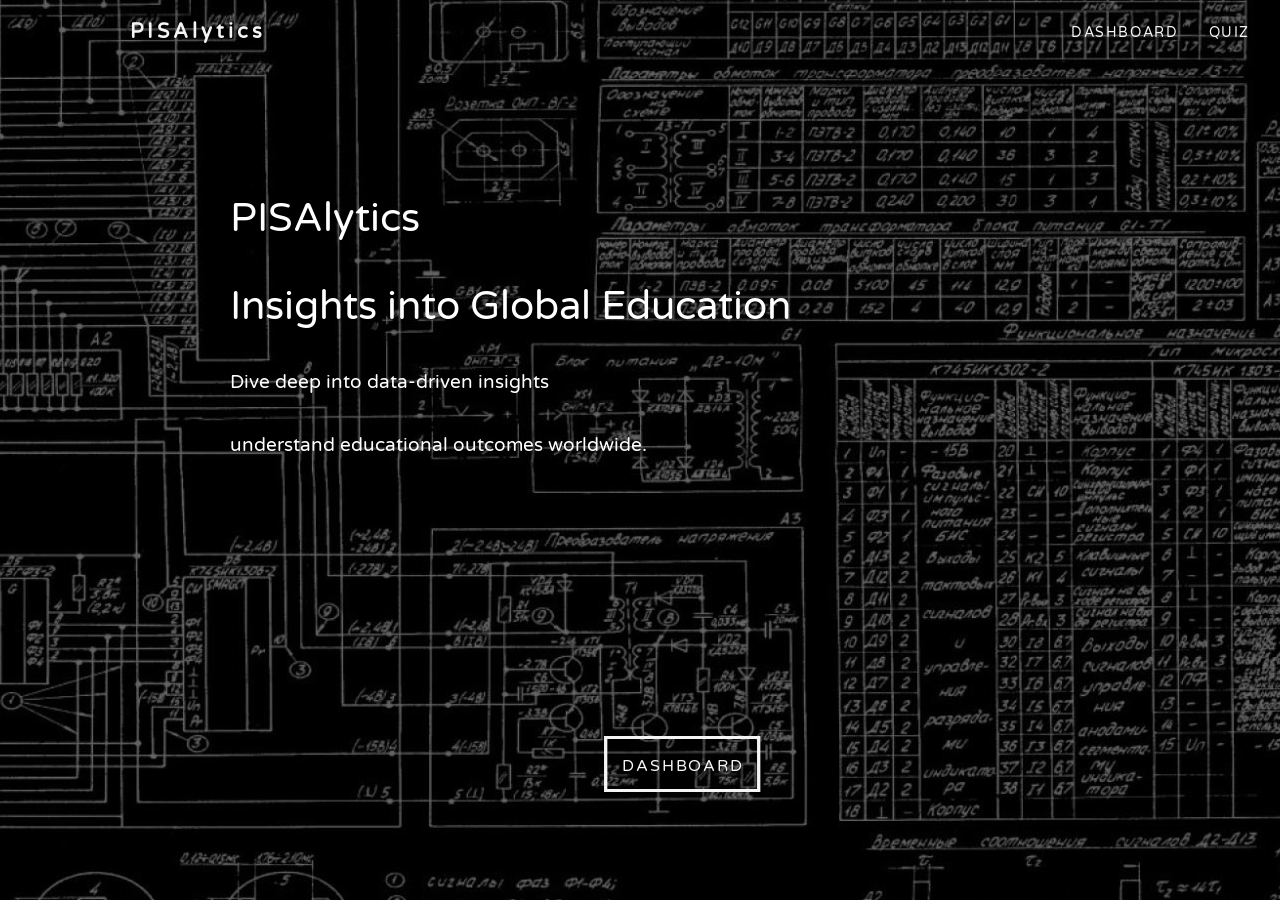
<file: dissertation_frontend/htmls/index.html>
<!DOCTYPE html>
<html lang="en">
<head>
    <meta charset="UTF-8">
    <meta name="viewport" content="width=device-width, initial-scale=1.0">
    <link href="https://fonts.googleapis.com/css?family=Material+Icons|Material+Icons+Outlined|Material+Icons+Two+Tone|Material+Icons+Round|Material+Icons+Sharp" rel="stylesheet">
    <link href="https://fonts.googleapis.com/css2?family=Varela+Round&display=swap" rel="stylesheet">
    <link rel="stylesheet" href="../styles/styles.css">
    <title>PISAlytics</title>
</head>
<body>
    <div class="parallax">
        <div class="overlay">
            <div class="container">
                <h4 class="headerTitle"><a href="index.html" class="headerTitleLink">PISAlytics</a></h4>
                <nav>
                    <ul class="mainLinks">
                        <li><a href="dashboard.html" class="lang">Dashboard</a></li>
                        <li><a href="quiz.html" class="lang">Quiz</a></li>
                    </ul>
                </nav>
            </div>
            <div id="homeTextContainer">
                <p class="FirstSectionTitle lang">PISAlytics</p>
                <p class="FirstSectionTitle lang">Insights into Global Education</p>
                <p class="FirstSectionSubtitle lang">Dive deep into data-driven insights</p>
                <p class="FirstSectionSubtitle lang">understand educational outcomes worldwide.</p>
            </div>
            <div class="homeButton">
                <a href="dashboard.html" class="homeButtonLink lang">Dashboard</a>
            </div>
        </div>
    </div>
</body>
</html>
</file>
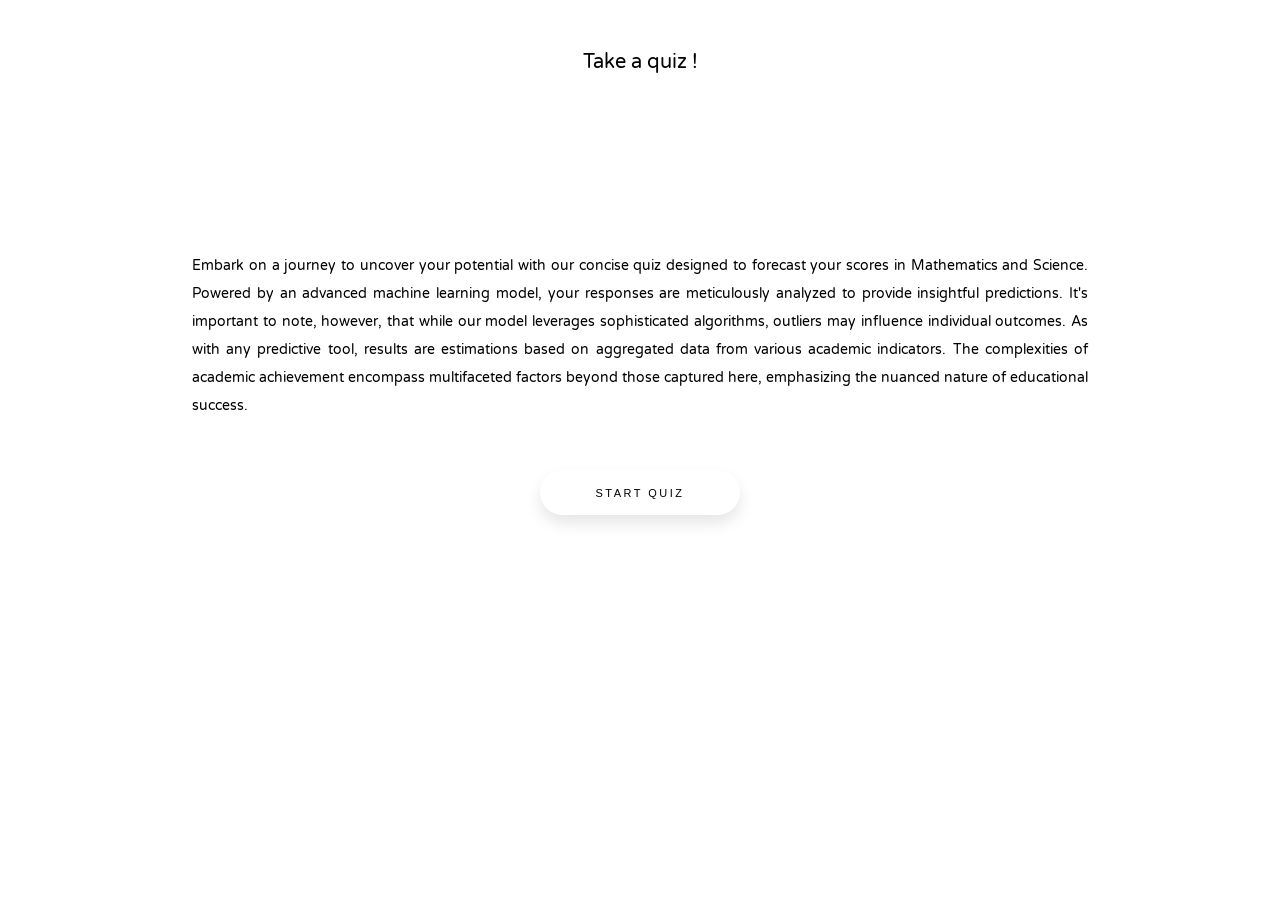
<file: dissertation_frontend/htmls/quiz.html>
<!DOCTYPE html>
<html lang="en">
<head>
    <meta charset="UTF-8">
    <meta name="viewport" content="width=device-width, initial-scale=1.0">
    <link rel="preconnect" href="https://fonts.googleapis.com">
    <link rel="preconnect" href="https://fonts.gstatic.com" crossorigin>
    <link href="https://fonts.googleapis.com/css2?family=Varela+Round&display=swap" rel="stylesheet">    
    <link rel="stylesheet" href="../styles/quiz.css">
    <title>Quiz</title>
</head>
<body>
    <div id="questionContainer" style="display: none;">
        <p id="questionCategory"></p>
        <div class="container">
            <div class="card">
                <p id="questionText"></p>
                <div class="slider-container">
                    <input type="range" id="questionSlider" min="1" max="5" value="3" class="slider">
                    <div class="slider-labels">
                        <span>Strongly Disagree</span>
                        <span>Disagree</span>
                        <span>Neither Agree nor Disagree</span>
                        <span>Agree</span>
                        <span>Strongly Agree</span>
                    </div>
                </div>
            </div>
        </div>
        <div class="btnwrap">
            <button id="nextButton">Next</button>
            <button id="submitButton" style="display: none;">Submit</button>
        </div>
    </div>

    <div id="titleContainer">
        <span class="text">Take a quiz !</span>
    </div>

    <div id="introduction">
        <div class="content">
            <p>Embark on a journey to uncover your potential with our concise quiz designed to forecast your scores in Mathematics and Science. Powered by an advanced machine learning model, your responses are meticulously analyzed to provide insightful predictions. It's important to note, however, that while our model leverages sophisticated algorithms, outliers may influence individual outcomes. As with any predictive tool, results are estimations based on aggregated data from various academic indicators. The complexities of academic achievement encompass multifaceted factors beyond those captured here, emphasizing the nuanced nature of educational success.</p>
        </div>
    </div>

    <div class="wrap">
        <button id="button">Start quiz</button>
    </div>

    <script src="../scripts/script_quiz.js"></script>

    <script>
        document.addEventListener('DOMContentLoaded', function() {
            const slider = document.querySelector('.slider');

            slider.addEventListener('input', function() {
                const value = (this.value - this.min) / (this.max - this.min) * 100;
                this.style.background = `linear-gradient(to right, #ff0065 ${value}%, #d3d3d3 ${value}%)`;
            });
        });
    </script>
</body>
</html>
</file>
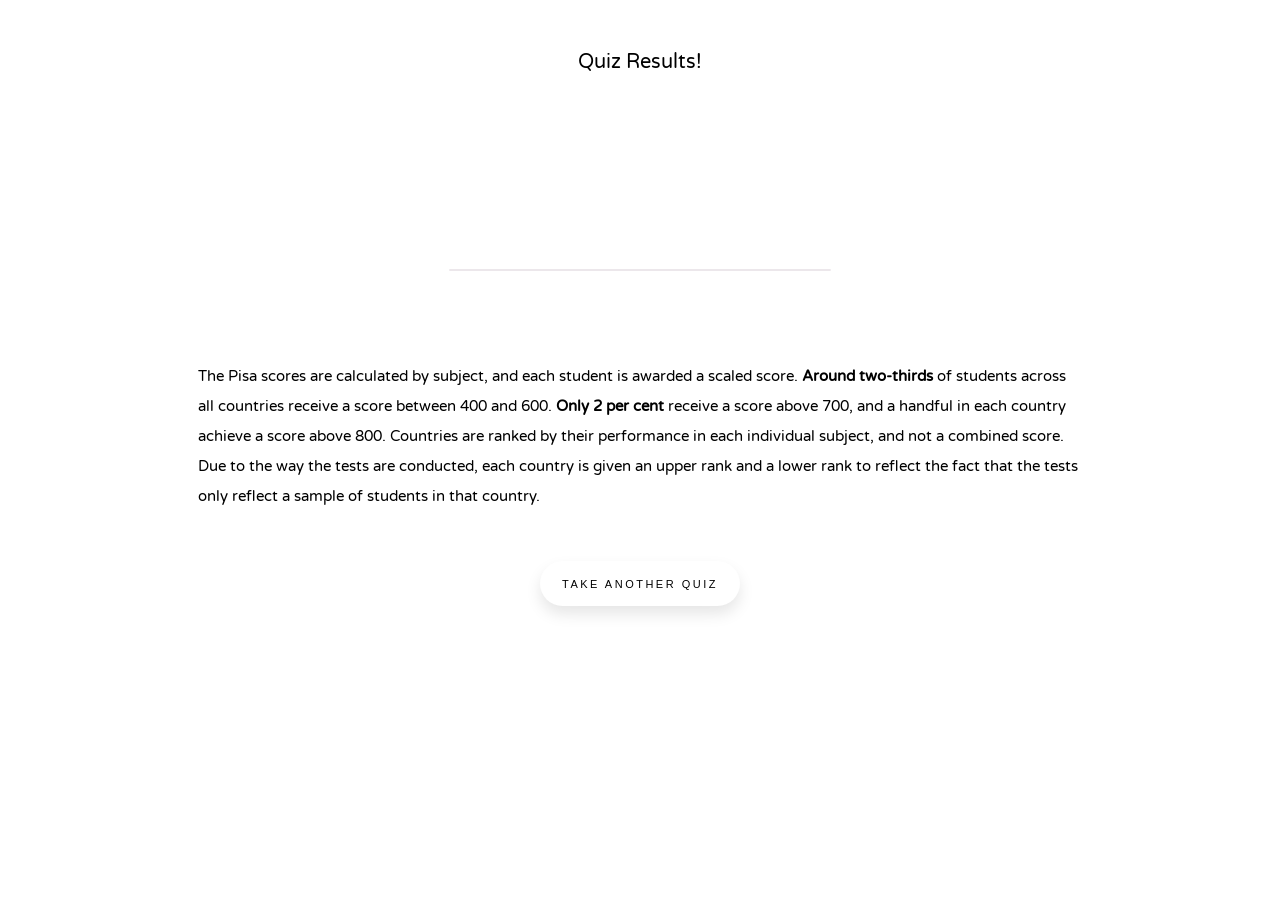
<file: dissertation_frontend/htmls/QuizResult.html>
<!DOCTYPE html>
<html lang="en">
<head>
    <meta charset="UTF-8">
    <meta name="viewport" content="width=device-width, initial-scale=1.0">
    <link href="https://fonts.googleapis.com/css2?family=Varela+Round&display=swap" rel="stylesheet">
    <link rel="stylesheet" href="../styles/quizResult.css">
    <title>Quiz Result</title>
</head>
<body>
    
    <div id="titleContainer">
        <span class="text">Quiz Results!</span>
    </div>

    <div class="results">
        <div id="mathsResult"></div>
        <br>
        <div id="scienceResult"></div>
    </div>

    <hr style="width: 30%; margin: auto;">

    <div class="explanation">
        <p>The Pisa scores are calculated by subject, and each student is awarded a scaled score.
            <b>Around two-thirds</b> of students across all countries receive a score between 400 and 600. 
            <b>Only 2 per cent</b> receive a score above 700, and a handful in each country achieve a score above 800.
            Countries are ranked by their performance in each individual subject, and not a combined score.
            Due to the way the tests are conducted, each country is given an upper rank and a lower rank to reflect the fact that the tests only reflect a sample of students in that country.
        </p>
    </div>

    <div class="wrap">
        <a href="quiz.html">
            <button id="button">Take another quiz</button>
        </a>
    </div>

<script src="../scripts/script_quizResult.js"></script>
</body>
</html>
</file>
<file: dissertation_frontend/styles/styles.css>
:root {
  --font: "Varela Round", sans-serif;
}

body,
html {
  margin: 0;
  padding: 0;
  font-family: var(--font);
  scroll-behavior: smooth;
  height: 100%;
  overflow-x: hidden;
  overflow-y: hidden;
}

.parallax {
  background-image: url("../homeImage.jpg");
  height: 100%;
  background-attachment: fixed;
  background-position: center;
  background-repeat: no-repeat;
  background-size: auto;
  position: relative;
  display: flex;
  justify-content: left;
}

.overlay {
  position: absolute;
  top: 0;
  left: 0;
  width: 100%;
  height: 100%;
  background-color: rgba(0, 0, 0, 0.6);
  display: flex;
  flex-direction: column;
  justify-content: flex-start;
  padding-top: 20px;
  padding-left: 50px;
}

.container {
  position: relative;
  display: flex;
  justify-content: space-between;
  align-items: center;
  padding: 0 80px;
}

.headerTitle {
  color: whitesmoke;
  font-size: 20px;
  letter-spacing: 0.2em;
  margin: 0;
}

.headerTitleLink {
  text-decoration: none;
  color: whitesmoke;
}

nav {
  margin: 0;
  padding: 0;
}

.mainLinks {
  margin: 0;
  padding: 0;
  list-style: none;
  display: flex;
  gap: 30px;
}

nav .mainLinks a {
  color: whitesmoke;
  text-decoration: none;
  font-family: var(--font);
  text-transform: uppercase;
  font-size: 14px;
  letter-spacing: 0.115em;
  position: relative;
}

nav .mainLinks a:after {
  background: none repeat scroll 0 0 transparent;
  bottom: 0;
  content: "";
  display: block;
  height: 2px;
  left: 50%;
  position: absolute;
  background: #fff;
  transition: 0.3s ease-in-out 0s, left 0.3s ease-in-out 0s;
  width: 0;
}

nav .mainLinks a:hover:after {
  width: 100%;
  left: 0;
}

#homeTextContainer {
  color: rgb(255, 255, 255);
  margin-top: 150px;
  margin-left: 180px;
}

#homeTextContainer p{
    margin-bottom: 40px;
}

.FirstSectionTitle {
  font-size: 2.5rem;
  margin: 0;
}

.FirstSectionSubtitle {
  font-size: 1.2rem;
  margin: 5px 0;
}

.homeButton {
  text-align: center;
  position: absolute;
  top: 85%;
  left: 50%;
  transform: translate(-50%, -50%);
  color: whitesmoke;
  cursor: pointer;
}

.homeButton::after,
.homeButton::before {
  border: 3px solid whitesmoke;
  content: "";
  position: absolute;
  width: 150px;
  height: 50px;
  left: 0;
  bottom: 0;
  z-index: -1;
  transition: 0.3s ease;
}

.homeButton:hover::after {
  transform: translate(-5px, -5px);
  border: 3px solid #ff0065;
}

.homeButton:hover::before {
  transform: translate(5px, 5px);
}

.homeButtonLink {
  font-family: var(--font);
  letter-spacing: 0.115385em;
  font-weight: 400;
  font-style: normal;
  text-transform: uppercase;
  text-decoration: none;
  color: whitesmoke;
  text-align: left;
  position: relative;
  left: 18px;
  top: -16.5px;
}
</file>
<file: dissertation_frontend/styles/quiz.css>
.slider-container {
    margin-top: 20px;
    width: 25%;
    position: relative;
    padding-bottom: 15px;
}

.slider {
    width: 100%;
    margin-bottom: 5px;
}

.slider-labels {
    display: flex;
    justify-content: space-between;
    font-size: 14px;
    position: absolute;
    top: 100%;
    left: 0;
    right: 0;
}

.slider-labels span {
    position: relative;
    flex: 1;
    text-align: center; 
}

p {
    margin-top: 50px;
    font-size: 15px;
    height: 2;
}

#introduction p {
    font-size: 14px;
    font-family: "Varela Round", sans-serif;
    text-align: justify;
}

#questionContainer {
    display: flex;
    flex-direction: column;
    align-items: center;
    justify-content: center;
    /* height: 100vh; */
    text-align: center;
}

#questionCategory{
    margin-top: 50px;
    display: flex;
    flex-direction: column;
    align-items: center;
    text-align: center;
    overflow: hidden;
    color: black;
    font-size: 20px;
    text-decoration: underline;
}

.content p {
    padding-top: 10%;
    padding-left: 15%;
    padding-right: 15%;
    line-height: 2;
}


#titleContainer {
    margin-top: 50px;
    display: flex;
    flex-direction: column;
    align-items: center;
    text-align: center;
    overflow: hidden;
    color: black;
    font-size: 20px;
}

body{
    font-family: "Varela Round", sans-serif !important;
    margin: 0;
    padding: 0;
    background-color: white;
}

.wrap {
    margin-top: 50px;
    height: 100%;
    display: flex;
    align-items: center;
    justify-content: center;
}

.btnwrap{
    height: 100%;
    display: flex;
    align-items: center;
    justify-content: center;

    margin-top: 100px;
}
  
#button, #nextButton, #submitButton {
    width: 200px;
    height: 45px;
    font-size: 11px;
    text-transform: uppercase;
    letter-spacing: 2.5px;
    font-weight: 500;
    color: #000;
    background-color: #fff;
    border: none;
    border-radius: 45px;
    box-shadow: 0px 8px 15px rgba(0, 0, 0, 0.1);
    transition: all 0.3s ease 0s;
    cursor: pointer;
    outline: none;
}

#button:hover, #nextButton:hover, #submitButton:hover {
    background-color: #ff0065;
    box-shadow: 0px 15px 20px #ff0065;
    color: #fff;
    transform: translateY(-7px);
}

.slider-container {
    margin-top: 20px;
    width: 60%;
    position: relative;
    padding-bottom: 35px;
    margin: 0 auto; 
}


.slider {
    -webkit-appearance: none;
    appearance: none;
    width: 80%;
    height: 8px;
    border-radius: 5px;
    background: linear-gradient(to right, #ff0065 0%, #d3d3d3 0%);
    outline: none;
    transition: background 0.2s;
    margin-bottom: 20px;
}

.slider::-webkit-slider-thumb {
    -webkit-appearance: none;
    appearance: none;
    width: 15px; /* Decreased width */
    height: 15px; /* Decreased height */
    border-radius: 50%;
    background: #ff0065;
    cursor: pointer;
}

.slider::-moz-range-thumb {
    width: 18px;
    height: 18px;
    border-radius: 50%;
    background: #ff0065;
    cursor: pointer;
}

.slider-labels {
    display: flex;
    justify-content: space-between;
    font-size: 14px;
    width: 80%;
    margin: 0 auto;
    padding-top: 5px;
}

.slider-labels span {
    flex: 1;
    text-align: center;
}

.questionText{
    padding-top: 20px;
}

.card{
    background-color: white;
    height: 230px;
    margin: auto;
    width: 50%;
    border: 1.5px solid #ff0065;
    padding: 10px;
    padding: 70px 0;
    text-align: center;
    margin-top: 50px !important;
}

@media (max-width: 768px) {
    .slider-container {
        width: 80%;
    }

    .slider {
        width: 100%;
    }

    .slider-labels {
        width: 100%;
    }

    .content p {
        padding-left: 10%;
        padding-right: 10%;
    }

    .card {
        width: 70%;
    }
}

@media (max-width: 480px) {
    .slider-container {
        width: 90%;
    }

    .slider {
        width: 100%;
    }

    .slider-labels {
        width: 100%;
    }

    .content p {
        padding-left: 5%;
        padding-right: 5%;
    }

    .card {
        width: 90%;
    }

    #button, #nextButton, #submitButton {
        width: 150px;
        height: 40px;
        font-size: 10px;
    }
}
</file>
<file: dissertation_frontend/styles/quizResult.css>
body {
  font-family: "Varela Round", sans-serif;
}

#titleContainer {
  margin-top: 50px;
  display: flex;
  flex-direction: column;
  align-items: center;
  text-align: center;
  overflow: hidden;
  color: black;
  font-size: 20px;
}

.container {
  position: relative;
  display: flex;
  justify-content: space-between;
  align-items: center;
  padding: 0 80px;
}

.headerTitle {
  color: whitesmoke;
  font-size: 20px;
  letter-spacing: 0.2em;
  margin: 0;
}

.wrap {
    margin-top: 50px;
    height: 100%;
    display: flex;
    align-items: center;
    justify-content: center;
}

.btnwrap{
    height: 100%;
    display: flex;
    align-items: center;
    justify-content: center;

    margin-top: 100px;
}
  
#button, #nextButton, #submitButton {
    width: 200px;
    height: 45px;
    font-size: 11px;
    text-transform: uppercase;
    letter-spacing: 2.5px;
    font-weight: 500;
    color: #000;
    background-color: #fff;
    border: none;
    border-radius: 45px;
    box-shadow: 0px 8px 15px rgba(0, 0, 0, 0.1);
    transition: all 0.3s ease 0s;
    cursor: pointer;
    outline: none;
}

#button:hover, #nextButton:hover, #submitButton:hover {
    background-color: #ff0065;
    box-shadow: 0px 15px 20px #ff0065;
    color: #fff;
    transform: translateY(-7px);
}

hr{
  border: 0.1px solid #ece7eb;
  background-color: #ece7eb;
  border-radius: 7px 7px 7px 7px;
  margin: 0;
}

.explanation p {
  font-size: 15px;
  line-height: 2;
  /* padding-top: 10%; */
  padding-top: 75px;
  padding-left: 15%;
  padding-right: 15%;
}

.results{
  margin: auto;
  width: 18%;
  margin-top: 75px;
  margin-bottom: 100px;
}
</file>
